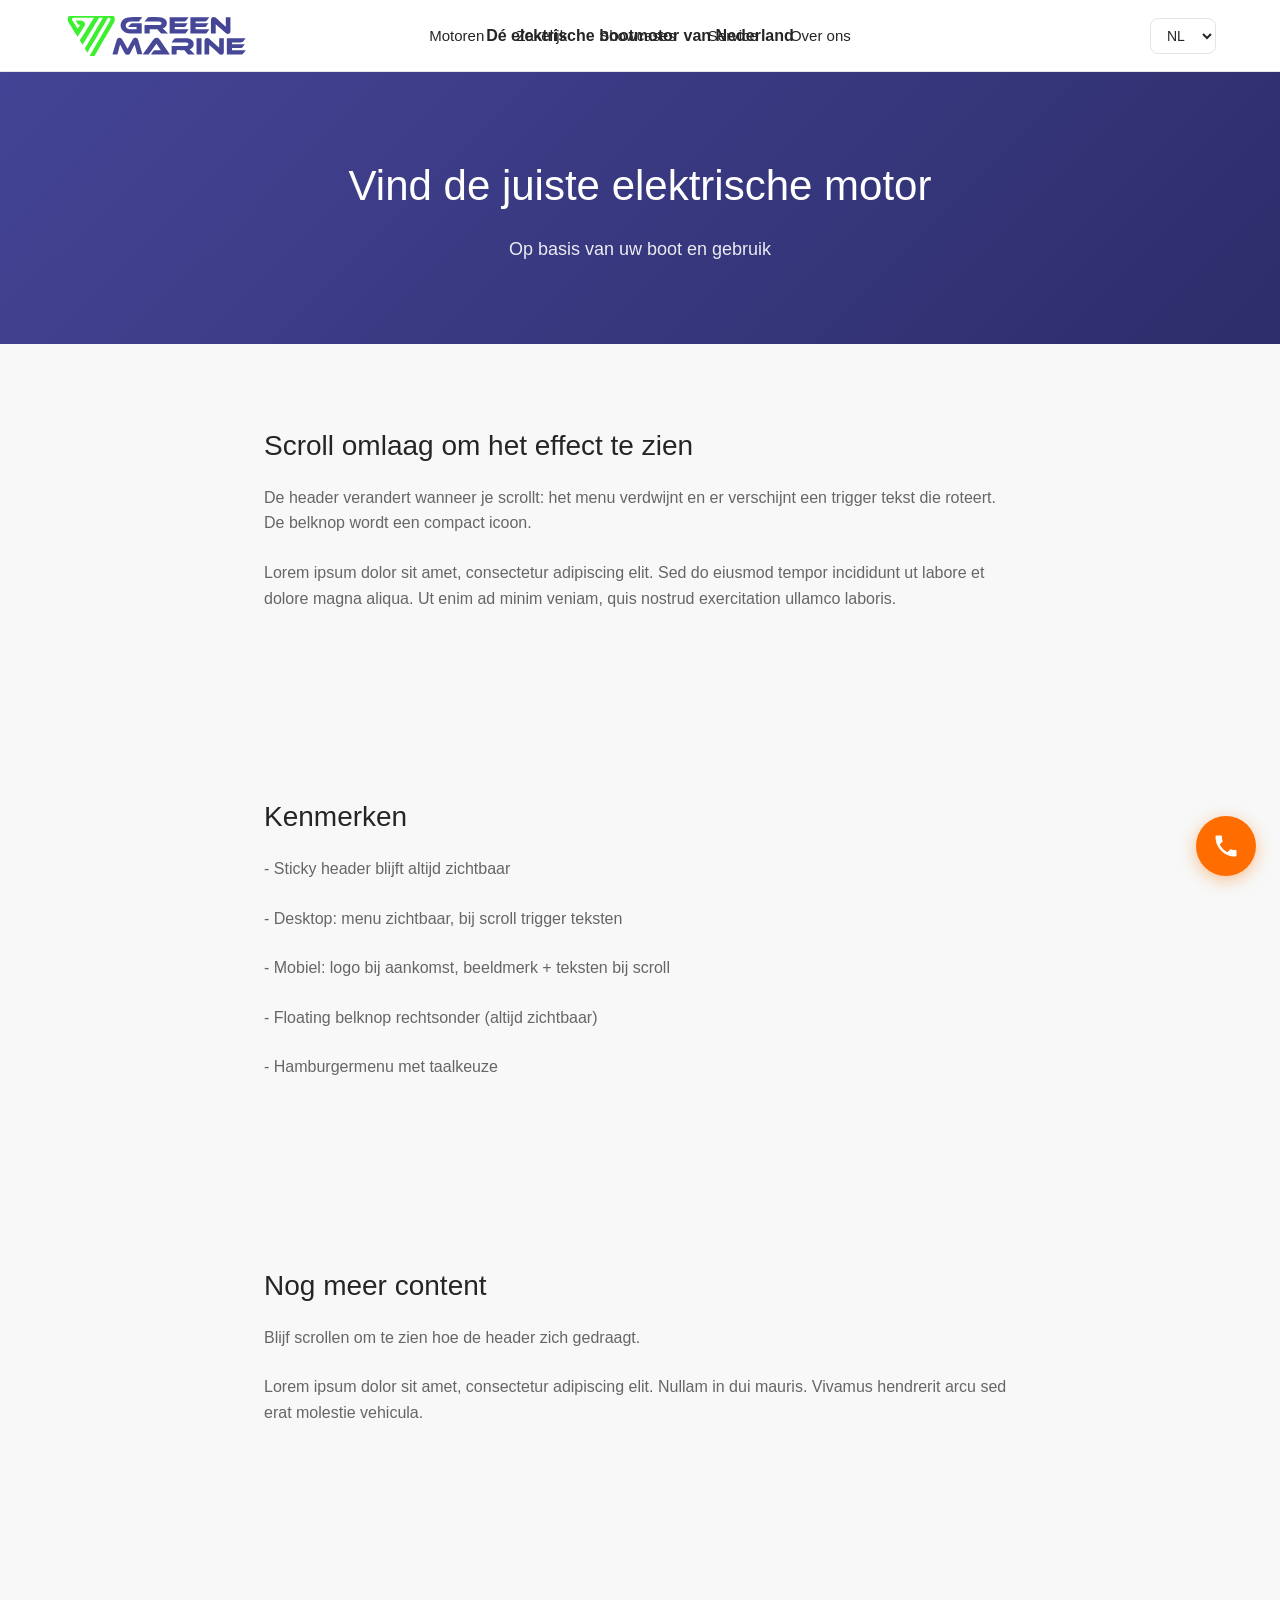
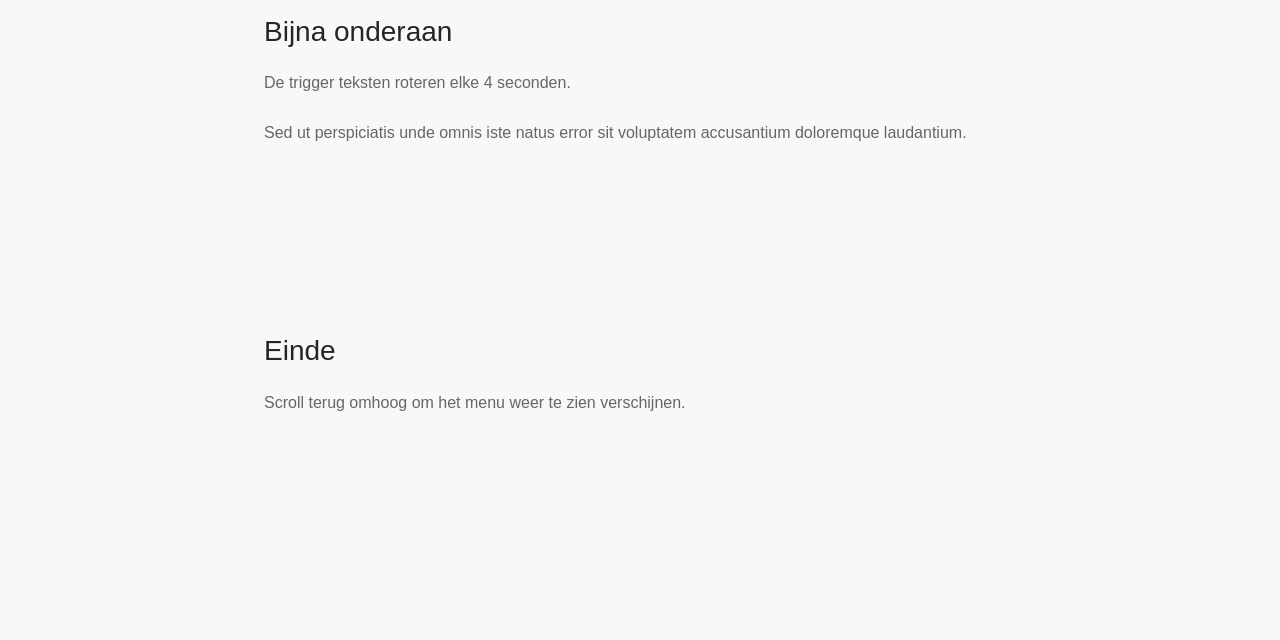
<file: index.html>
<!DOCTYPE html>
<html lang="nl">
<head>
  <meta charset="UTF-8">
  <meta name="viewport" content="width=device-width, initial-scale=1.0">
  <title>Green Marine - Header Prototype</title>
  <link href="https://fonts.cdnfonts.com/css/neue-kabel" rel="stylesheet">
  <link href="https://fonts.cdnfonts.com/css/gilroy-bold" rel="stylesheet">
  <style>
    * {
      box-sizing: border-box;
      margin: 0;
      padding: 0;
    }

    body {
      font-family: 'Gilroy-Light', 'Gilroy', -apple-system, BlinkMacSystemFont, sans-serif;
      background: #F7F8F7;
      line-height: 1.6;
    }

    h1, h2, h3 {
      font-family: 'Neue Kabel', 'Gilroy', sans-serif;
      font-weight: 400;
    }

    /* ---------- HEADER ---------- */
    .header {
      position: fixed;
      top: 0;
      left: 0;
      right: 0;
      height: 72px;
      background: #FFFFFF;
      border-bottom: 1px solid #E3E6E5;
      z-index: 9999;
      transition: all 0.3s ease;
    }

    .header.scrolled {
      height: 56px;
      box-shadow: 0 2px 12px rgba(0,0,0,0.08);
    }

    .header-inner {
      max-width: 1200px;
      margin: 0 auto;
      padding: 0 24px;
      height: 100%;
      display: flex;
      align-items: center;
      justify-content: space-between;
    }

    /* ---------- LOGO ---------- */
    .logo {
      display: flex;
      align-items: center;
      text-decoration: none;
      flex-shrink: 0;
    }

    .logo-full {
      height: 40px;
      width: auto;
      transition: all 0.3s ease;
    }

    .logo-icon {
      height: 36px;
      width: auto;
      display: none;
      transition: all 0.3s ease;
    }

    .header.scrolled .logo-full {
      height: 32px;
    }

    .header.scrolled .logo-icon {
      height: 28px;
    }

    /* ---------- MENU (default state) ---------- */
    .menu {
      display: flex;
      align-items: center;
      gap: 32px;
      position: absolute;
      left: 50%;
      transform: translateX(-50%);
      transition: opacity 0.3s ease;
    }

    .menu a {
      font-size: 15px;
      font-weight: 500;
      color: #262526;
      text-decoration: none;
      transition: color 0.2s ease;
    }

    .menu a:hover {
      color: #3CEF2F;
    }

    .header.scrolled .menu {
      opacity: 0;
      pointer-events: none;
    }

    /* ---------- TRIGGER TEXT (scrolled state) ---------- */
    .trigger-text {
      font-size: 16px;
      font-weight: 600;
      color: #262526;
      opacity: 0;
      pointer-events: none;
      position: absolute;
      left: 50%;
      transform: translateX(-50%);
      white-space: nowrap;
      transition: opacity 0.3s ease;
    }

    .header.scrolled .trigger-text {
      opacity: 1;
      pointer-events: auto;
    }

    /* ---------- RIGHT SIDE ---------- */
    .header-right {
      display: flex;
      align-items: center;
      gap: 16px;
    }

    /* ---------- FLOATING PHONE BUTTON (FAB) ---------- */
    .phone-fab {
      position: fixed;
      bottom: 24px;
      right: 24px;
      display: flex;
      align-items: center;
      justify-content: center;
      background: #FF6D00;
      color: #FFFFFF;
      border: none;
      border-radius: 50%;
      width: 60px;
      height: 60px;
      cursor: pointer;
      transition: all 0.3s ease;
      text-decoration: none;
      z-index: 9998;
      box-shadow: 0 4px 16px rgba(255, 109, 0, 0.4);
    }

    .phone-fab:hover {
      background: #E65C00;
      transform: scale(1.1);
      box-shadow: 0 6px 24px rgba(255, 109, 0, 0.5);
    }

    .phone-fab svg {
      width: 28px;
      height: 28px;
      fill: currentColor;
    }

    /* ---------- LANGUAGE ---------- */
    .lang-select {
      font-size: 14px;
      font-weight: 500;
      color: #262526;
      background: transparent;
      border: 1px solid #E3E6E5;
      border-radius: 8px;
      padding: 8px 12px;
      cursor: pointer;
    }

    .header.scrolled .lang-select {
      padding: 6px 10px;
    }

    /* ---------- MOBILE HAMBURGER ---------- */
    .hamburger {
      display: none;
      flex-direction: column;
      gap: 5px;
      background: none;
      border: none;
      cursor: pointer;
      padding: 8px;
    }

    .hamburger span {
      width: 24px;
      height: 2px;
      background: #262526;
      border-radius: 2px;
    }

    /* Show hamburger on all devices when scrolled */
    .header.scrolled .hamburger {
      display: flex;
    }

    /* ---------- DEMO CONTENT ---------- */
    .demo-content {
      padding-top: 72px;
    }

    .hero {
      background: linear-gradient(135deg, #444496 0%, #2d2d6b 100%);
      padding: 80px 24px;
      color: white;
      text-align: center;
    }

    .hero h1 {
      font-size: 42px;
      margin-bottom: 16px;
    }

    .hero p {
      font-size: 18px;
      opacity: 0.9;
    }

    .section {
      padding: 80px 24px;
      max-width: 800px;
      margin: 0 auto;
    }

    .section h2 {
      font-size: 28px;
      color: #262526;
      margin-bottom: 16px;
    }

    .section p {
      font-size: 16px;
      color: #666666;
      margin-bottom: 24px;
    }

    /* ---------- MOBILE ---------- */
    @media (max-width: 768px) {
      .header {
        height: 64px;
      }

      .header.scrolled {
        height: 56px;
      }

      .menu {
        display: none;
      }

      .lang-select {
        display: block;
        padding: 6px 8px;
        font-size: 12px;
        border: none;
        background: #F7F8F7;
      }

      .hamburger {
        display: flex;
      }

      /* Mobile: hide trigger text initially, show on scroll */
      .trigger-text {
        font-size: 14px;
        max-width: 160px;
        white-space: normal;
        text-align: center;
        opacity: 0;
        pointer-events: none;
      }

      /* Mobile: show full logo initially */
      .logo-full {
        height: 32px;
        display: block;
      }

      .logo-icon {
        display: none;
      }

      /* Mobile scrolled: hide full logo, show icon + trigger text */
      .header.scrolled .logo-full {
        display: none;
      }

      .header.scrolled .logo-icon {
        display: block;
        height: 32px;
      }

      .header.scrolled .trigger-text {
        opacity: 1;
        pointer-events: auto;
      }

      .phone-fab {
        width: 52px;
        height: 52px;
        bottom: 16px;
        right: 16px;
      }

      .phone-fab svg {
        width: 24px;
        height: 24px;
      }

      .demo-content {
        padding-top: 64px;
      }

      .hero {
        padding: 48px 20px;
      }

      .hero h1 {
        font-size: 28px;
      }
    }
  </style>
</head>
<body>

  <!-- HEADER -->
  <header class="header" id="header">
    <div class="header-inner">
      <!-- Logo -->
      <a href="#" class="logo" title="Green Marine">
        <!-- Full logo -->
        <svg class="logo-full" viewBox="0 65 1200 260" xmlns="http://www.w3.org/2000/svg">
          <path d="M163.266 228.358c8.239-13.695 16.32-27.048 24.294-40.464 9.137-15.374 18.174-30.806 27.262-46.21q15.863-26.885 31.736-53.766c2.045-3.465 4.104-6.92 6.475-10.916-8.257 0-15.86-.09-23.457.099-1.107.027-2.583 1.131-3.213 2.153a33614 33614 0 0 0-62.01 100.997 11237 11237 0 0 0-41.477 68.367c-2.024 3.364-3.076 2.813-4.832-.11-4.266-7.104-8.69-14.114-13.152-21.097-1.702-2.663-2.345-4.628-.243-7.892 13.644-21.18 26.87-42.628 40.295-63.95 16.282-25.864 32.625-51.69 48.927-77.54.055-.087-.091-.3-.338-1.029h-4.539c-41.661 0-83.323.02-124.984-.028-4.546-.006-8.756.815-10.949 5.115-2.175 4.265-1.123 8.17 1.592 12.36 11.447 17.663 22.47 35.602 33.856 53.771L105.992 122c-3.753 0-7.003.258-10.18-.107-1.643-.188-3.807-1.066-4.627-2.344-5.236-8.157-10.164-16.513-15.2-24.814 13.63 0 27.294-1.833 40.24.432 19.049 3.335 25.814 20.817 15.642 37.108-14.12 22.614-28.753 44.908-43.477 67.821-5.856-9.09-11.682-17.974-17.347-26.958-11.01-17.464-22.038-34.918-32.836-52.513-4.401-7.17-9.322-14.307-12.095-22.136-7.586-21.413 5.282-42.792 27.774-48.355 1.26-.312 2.65-.13 3.98-.13 79.49-.004 158.981-.167 238.47.128 16.656.062 32.977 15.909 33.824 33.485.527 10.924-3.05 20.094-8.426 29.117-9.489 15.922-18.702 32.009-28.057 48.01-12.805 21.902-25.697 43.752-38.439 65.69-12.74 21.937-25.348 43.95-38.002 65.936-6.244 10.85-12.406 21.747-18.708 32.564-6.729 11.55-23.814 11.799-29.812 3.36-.74-1.04-2.083-1.653-3.03-2.374 14.678-25.377 28.938-50.162 43.326-74.874 14.89-25.578 29.981-51.04 44.844-76.633 14.127-24.327 28.07-48.76 42.102-73.141 1.7-2.953 3.508-5.844 5.15-8.828 3.883-7.06.105-14.469-7.89-15.414-4.937-.583-8.367.232-11.394 5.583-12.725 22.493-26.341 44.48-39.517 66.72-10.442 17.626-20.658 35.386-31.083 53.022-12.16 20.57-24.486 41.042-36.648 61.611-7.447 12.595-14.72 25.292-22.633 38.91-2.48-3.724-4.741-6.953-6.826-10.291-2.494-3.994-4.669-8.197-7.3-12.094-2.267-3.36-1.739-5.919.34-9.336 8.531-14.021 16.64-28.3 25.109-42.797" fill="#3CEF2F"/>
          <path d="M334.982 314.781h-20.015c3.182-10.857 6.166-21.153 9.218-31.429 6.173-20.79 12.142-41.644 18.664-62.325 4.314-13.681 20.027-18.395 30.77-9.142 3.865 3.328 6.394 8.387 9.004 12.958 10.082 17.656 19.95 35.435 30.182 53.674 2.958-5.476 5.71-10.714 8.593-15.878 8.07-14.455 16.022-28.98 24.352-43.284 6.93-11.899 18.062-15.28 28.606-9.319 4.867 2.751 7.126 7.272 8.593 12.295a34232 34232 0 0 1 22.85 78.69c1.232 4.258 2.328 8.554 3.63 13.363h-32.938c-2.717-10.148-5.52-20.645-8.34-31.138-2.783-10.364-5.582-20.725-8.606-31.95-1.112 1.795-1.926 2.94-2.57 4.175-8.594 16.45-17.116 32.94-25.755 49.366-5.613 10.671-15.558 14.595-26.803 11.007-5.978-1.907-8.816-6.79-11.456-11.718-8.374-15.63-16.523-31.38-24.783-47.072-.904-1.718-1.963-3.354-3.537-6.025-3.435 12.756-6.608 24.437-9.722 36.134-2.087 7.84-4.267 15.662-6.045 23.573-.734 3.266-2.19 4.388-5.4 4.095-2.645-.242-5.329-.05-8.492-.05" fill="#484898"/>
          <path d="M380.204 157.811c-22.168-25.989-12.939-64.465 18.047-77.925 11.703-5.083 23.837-7.18 36.24-7.424 23.978-.47 47.972-.138 71.959-.13.609 0 1.218.091 2.598.202-7.07 9.32-13.596 18.186-20.504 26.744-1.055 1.308-3.874 1.645-5.884 1.66-16.488.127-32.979-.064-49.466.134-7.295.088-14.387 1.169-20.766 5.485-8.881 6.01-12.072 14.31-10.546 24.51 1.431 9.565 7.893 15.134 16.551 18.055 3.993 1.348 8.425 1.838 12.671 1.911 13.449.233 26.904.086 40.62.086v-14.116h-54.948c5.055-6.144 9.82-10.984 13.438-16.568 4.603-7.106 10.693-8.524 18.627-8.273 16.807.53 33.643.162 50.467.162h5.92v66.446c-1.258.086-2.392.23-3.525.23-24.32.013-48.643.214-72.96-.057-18.904-.21-35.23-6.978-48.54-21.132" fill="#484898"/>
          <path d="M531.152 124.11c29.134 0 57.787.043 86.44-.068a26.1 26.1 0 0 0 8.696-1.55c5.405-1.976 8.288-6.34 7.802-10.845-.524-4.85-4.36-8.965-9.916-9.731-5.074-.7-10.241-.965-15.37-.983-26.32-.092-52.64-.042-78.961-.042h-6.468c7.386-9.593 13.99-18.4 20.934-26.933.996-1.224 3.621-1.555 5.496-1.564 20.823-.106 41.658-.484 62.466.079 14.236.385 28.5 1.835 41.033 9.895 11.294 7.264 16.05 17.927 15.117 30.913-1.13 15.717-9.63 25.983-24.801 30.576-.455.138-.906.292-1.716.555l32.555 33.41-.65 1.146c-13.906 0-27.813.074-41.717-.118-1.336-.019-2.923-1.464-3.93-2.643-6.125-7.177-12.039-14.536-18.214-21.669-1.318-1.522-3.409-3.333-5.17-3.363-15.774-.26-31.553-.152-47.648-.152v27.627h-33.803v-25.612c0-7.163-.004-14.326.001-21.49.005-7.417.008-7.417 7.824-7.439" fill="#474798"/>
          <path d="M882 112.33h57.455c-6.523 8.417-12.23 16.047-18.317 23.362-.968 1.164-3.635 1.255-5.52 1.262-19.983.085-39.968.053-60.34.053v14.128h90.162c-5.155 6.786-10.225 12.423-14.077 18.797-4.772 7.894-11.247 9.433-19.935 9.27-27.985-.523-55.986-.195-83.98-.195h-5.898V73.271h122.936c-3.23 4.368-6.13 8.387-9.135 12.327-2.811 3.686-6.129 7.05-8.494 10.992-2.375 3.957-5.553 4.507-9.627 4.472-18.995-.164-37.99-.134-56.986-.172-1.628-.004-3.255 0-5.106 0v11.439z" fill="#474798"/>
          <path d="M785.513 291.367c-1.899-3.72-4.664-4.604-8.382-4.55-13.33.19-26.666.235-39.993-.021-4.094-.079-5.228 1.482-5.166 5.183.126 7.459.037 14.921.037 22.643h-32.532v-54.401h5.547c28.33 0 56.662.048 84.992-.06 3.601-.015 7.373-.318 10.76-1.423 5.732-1.87 8.62-6.476 7.852-11.095-.872-5.24-5.302-9.23-11.027-9.79-1.985-.194-3.995-.158-5.994-.173-29.304-.23-58.608-.45-87.912-.67-1.122-.009-2.245-.001-4.528-.001 4.844-6.388 9.67-11.634 13.181-17.648 5.202-8.91 12.371-10.924 22.252-10.492 19.462.85 38.991.004 58.479.463 12.524.294 24.72 2.736 35.432 9.953 11.584 7.804 15.767 19.155 14.118 32.409-1.612 12.962-8.813 22.299-21.3 27.088-1.38.53-2.788.987-4.486 1.584l33.269 34.502c-15.008 0-28.767.167-42.512-.185-1.993-.051-4.267-2.287-5.819-4.037-5.496-6.199-10.734-12.625-16.268-19.279" fill="#474798"/>
          <path d="M771 72.994h38.953c-3.552 4.73-6.442 8.645-9.405 12.504-2.824 3.68-6.087 7.08-8.485 11.012-2.248 3.684-5.13 4.585-9.115 4.551-18.991-.162-37.984-.134-56.976-.173-1.808-.003-3.616 0-5.753 0v12.035h83.864c-3.885 5.058-7.52 8.903-10.117 13.355-5.175 8.874-12.285 11.575-22.535 10.99-16.914-.965-33.922-.262-51.216-.262v14.066h90.375c-3.723 5.014-6.663 9.09-9.73 13.068-3.235 4.198-6.48 8.4-9.965 12.387-1.042 1.192-2.899 2.367-4.387 2.373-33.145.134-66.29.103-99.806.103V72.993z" fill="#464697"/>
          <path d="M1161.983 312.282c-1.735 1.068-3.23 2.503-4.729 2.508-32.313.123-64.627.087-96.941.067-.472 0-.944-.194-1.803-.381V209.532h122.194c-3.936 5.264-8.337 9.846-11.196 15.245-5.908 11.155-14.943 13.192-26.63 12.464-15.265-.95-30.634-.233-45.958-.233h-5.05v11.805h83.315c-3.747 4.93-6.765 8.906-9.794 12.874-.302.395-.787.686-.989 1.118-4.51 9.699-12.517 10.807-22.201 10.397-16.599-.703-33.249-.194-50.202-.194v14.011h89.636a77348 77348 0 0 1-19.652 25.263" fill="#474798"/>
          <path d="M550.173 314.808c-12.413.049-24.404.049-37.588.049 3.355-4.972 6.215-9.402 9.264-13.698 17.799-25.077 35.589-50.16 53.515-75.146 3.367-4.693 6.762-9.646 11.142-13.275 11.223-9.3 26.878-6.656 35.287 5.422 17.852 25.643 35.649 51.323 53.454 76.998 4.394 6.335 8.733 12.708 13.425 19.542H566.138c.404-1.096.567-2.184 1.137-2.983 4.99-7 10.113-13.906 15.06-20.936 1.908-2.712 4.2-3.784 7.56-3.74 12.82.165 25.643.066 39.523.066l-28.481-41.733c-12.66 17.85-24.814 35.12-37.128 52.277-4.198 5.85-8.798 11.413-13.636 17.157" fill="#484898"/>
          <path d="M955.028 89.454c1.545-4.498 2.448-8.937 4.722-12.502 4.861-7.62 18.784-8.116 25.555-2.093 10.103 8.986 20.1 18.092 30.177 27.108 11.869 10.62 23.775 21.2 36.306 32.367V73.39H1082v5.08c0 28.492-.045 56.984.032 85.475.019 6.892-2.71 12.314-8.812 15.178-6.651 3.122-13.838 3.704-19.902-1.426-9.43-7.978-18.499-16.384-27.727-24.601-12.992-11.568-25.988-23.13-39.498-35.152v60.717h-31.087c0-29.567 0-59.16.022-89.207" fill="#444496"/>
          <path d="M955.157 263.822c-3.695-3.164-7.064-6.187-11.431-10.106v60.777h-30.504c0-1.818-.003-3.735 0-5.65.035-27.33.052-54.66.116-81.989.018-7.833 2.434-14.33 10.187-17.823 7.788-3.509 14.452-1.684 20.582 3.828 15.545 13.98 31.148 27.895 46.75 41.812 5.69 5.078 11.44 10.089 17.859 15.743v-60.871h30.292v5.036c0 27.33-.047 54.66.029 81.99.023 8.234-2.068 15.277-10.306 18.691-8.301 3.44-15.263.985-21.788-5.012-16.986-15.61-34.286-30.88-51.786-46.426" fill="#474798"/>
          <path d="M894.005 265c-.023 16.476-.045 32.452-.083 48.428-.001.3-.207.598-.42 1.176h-31.988v-105.11h32.491z" fill="#464697"/>
        </svg>
        <!-- Icon only (beeldmerk) - shown on mobile when scrolled -->
        <svg class="logo-icon" viewBox="0 65 320 260" xmlns="http://www.w3.org/2000/svg">
          <path d="M163.266 228.358c8.239-13.695 16.32-27.048 24.294-40.464 9.137-15.374 18.174-30.806 27.262-46.21q15.863-26.885 31.736-53.766c2.045-3.465 4.104-6.92 6.475-10.916-8.257 0-15.86-.09-23.457.099-1.107.027-2.583 1.131-3.213 2.153a33614 33614 0 0 0-62.01 100.997 11237 11237 0 0 0-41.477 68.367c-2.024 3.364-3.076 2.813-4.832-.11-4.266-7.104-8.69-14.114-13.152-21.097-1.702-2.663-2.345-4.628-.243-7.892 13.644-21.18 26.87-42.628 40.295-63.95 16.282-25.864 32.625-51.69 48.927-77.54.055-.087-.091-.3-.338-1.029h-4.539c-41.661 0-83.323.02-124.984-.028-4.546-.006-8.756.815-10.949 5.115-2.175 4.265-1.123 8.17 1.592 12.36 11.447 17.663 22.47 35.602 33.856 53.771L105.992 122c-3.753 0-7.003.258-10.18-.107-1.643-.188-3.807-1.066-4.627-2.344-5.236-8.157-10.164-16.513-15.2-24.814 13.63 0 27.294-1.833 40.24.432 19.049 3.335 25.814 20.817 15.642 37.108-14.12 22.614-28.753 44.908-43.477 67.821-5.856-9.09-11.682-17.974-17.347-26.958-11.01-17.464-22.038-34.918-32.836-52.513-4.401-7.17-9.322-14.307-12.095-22.136-7.586-21.413 5.282-42.792 27.774-48.355 1.26-.312 2.65-.13 3.98-.13 79.49-.004 158.981-.167 238.47.128 16.656.062 32.977 15.909 33.824 33.485.527 10.924-3.05 20.094-8.426 29.117-9.489 15.922-18.702 32.009-28.057 48.01-12.805 21.902-25.697 43.752-38.439 65.69-12.74 21.937-25.348 43.95-38.002 65.936-6.244 10.85-12.406 21.747-18.708 32.564-6.729 11.55-23.814 11.799-29.812 3.36-.74-1.04-2.083-1.653-3.03-2.374 14.678-25.377 28.938-50.162 43.326-74.874 14.89-25.578 29.981-51.04 44.844-76.633 14.127-24.327 28.07-48.76 42.102-73.141 1.7-2.953 3.508-5.844 5.15-8.828 3.883-7.06.105-14.469-7.89-15.414-4.937-.583-8.367.232-11.394 5.583-12.725 22.493-26.341 44.48-39.517 66.72-10.442 17.626-20.658 35.386-31.083 53.022-12.16 20.57-24.486 41.042-36.648 61.611-7.447 12.595-14.72 25.292-22.633 38.91-2.48-3.724-4.741-6.953-6.826-10.291-2.494-3.994-4.669-8.197-7.3-12.094-2.267-3.36-1.739-5.919.34-9.336 8.531-14.021 16.64-28.3 25.109-42.797" fill="#3CEF2F"/>
        </svg>
      </a>

      <!-- Menu (visible when not scrolled) -->
      <nav class="menu">
        <a href="#">Motoren</a>
        <a href="#">Zakelijk</a>
        <a href="#">Showcases</a>
        <a href="#">Service</a>
        <a href="#">Over ons</a>
      </nav>

      <!-- Trigger text (visible when scrolled) -->
      <div class="trigger-text" id="triggerText">
        Dé elektrische bootmotor van Nederland
      </div>

      <!-- Right side -->
      <div class="header-right">
        <select class="lang-select" title="Kies taal">
          <option>NL</option>
          <option>EN</option>
          <option>DE</option>
          <option>SE</option>
          <option>DA</option>
        </select>

        <button class="hamburger" type="button">
          <span></span>
          <span></span>
          <span></span>
        </button>
      </div>
    </div>
  </header>

  <!-- DEMO CONTENT (scroll to test) -->
  <div class="demo-content">
    <div class="hero">
      <h1>Vind de juiste elektrische motor</h1>
      <p>Op basis van uw boot en gebruik</p>
    </div>

    <div class="section">
      <h2>Scroll omlaag om het effect te zien</h2>
      <p>De header verandert wanneer je scrollt: het menu verdwijnt en er verschijnt een trigger tekst die roteert. De belknop wordt een compact icoon.</p>
      <p>Lorem ipsum dolor sit amet, consectetur adipiscing elit. Sed do eiusmod tempor incididunt ut labore et dolore magna aliqua. Ut enim ad minim veniam, quis nostrud exercitation ullamco laboris.</p>
    </div>

    <div class="section">
      <h2>Kenmerken</h2>
      <p>- Sticky header blijft altijd zichtbaar</p>
      <p>- Desktop: menu zichtbaar, bij scroll trigger teksten</p>
      <p>- Mobiel: logo bij aankomst, beeldmerk + teksten bij scroll</p>
      <p>- Floating belknop rechtsonder (altijd zichtbaar)</p>
      <p>- Hamburgermenu met taalkeuze</p>
    </div>

    <div class="section">
      <h2>Nog meer content</h2>
      <p>Blijf scrollen om te zien hoe de header zich gedraagt.</p>
      <p>Lorem ipsum dolor sit amet, consectetur adipiscing elit. Nullam in dui mauris. Vivamus hendrerit arcu sed erat molestie vehicula.</p>
    </div>

    <div class="section">
      <h2>Bijna onderaan</h2>
      <p>De trigger teksten roteren elke 4 seconden.</p>
      <p>Sed ut perspiciatis unde omnis iste natus error sit voluptatem accusantium doloremque laudantium.</p>
    </div>

    <div class="section" style="padding-bottom: 200px;">
      <h2>Einde</h2>
      <p>Scroll terug omhoog om het menu weer te zien verschijnen.</p>
    </div>
  </div>

  <!-- Floating Phone Button -->
  <a href="tel:+31612345678" class="phone-fab" title="Bel ons">
    <svg viewBox="0 0 24 24" fill="currentColor">
      <path d="M6.62 10.79c1.44 2.83 3.76 5.14 6.59 6.59l2.2-2.2c.27-.27.67-.36 1.02-.24 1.12.37 2.33.57 3.57.57.55 0 1 .45 1 1V20c0 .55-.45 1-1 1-9.39 0-17-7.61-17-17 0-.55.45-1 1-1h3.5c.55 0 1 .45 1 1 0 1.25.2 2.45.57 3.57.11.35.03.74-.25 1.02l-2.2 2.2z"/>
    </svg>
  </a>

  <script>
    // Scroll detection
    var header = document.getElementById('header');
    var triggerText = document.getElementById('triggerText');
    var scrollThreshold = 50;

    // Trigger texts (rotating) - start with most compelling
    var triggerTexts = [
      "Dé elektrische bootmotor van Nederland",
      "Ontdek welke motor bij uw boot past",
      "Binnen 24 uur persoonlijk advies",
      "5 jaar garantie op elke motor"
    ];
    var currentTriggerIndex = 0;
    var isMobile = window.innerWidth <= 768;

    // Scroll handler
    window.addEventListener('scroll', function() {
      if (window.scrollY > scrollThreshold) {
        header.classList.add('scrolled');
      } else {
        header.classList.remove('scrolled');
      }
    });

    // Rotate trigger texts every 4 seconds
    setInterval(function() {
      currentTriggerIndex = (currentTriggerIndex + 1) % triggerTexts.length;

      // Fade out
      triggerText.style.opacity = '0';

      setTimeout(function() {
        triggerText.textContent = triggerTexts[currentTriggerIndex];
        // Fade in (always on mobile, only when scrolled on desktop)
        if (isMobile || header.classList.contains('scrolled')) {
          triggerText.style.opacity = '1';
        }
      }, 300);
    }, 4000);

    // Update mobile check on resize
    window.addEventListener('resize', function() {
      isMobile = window.innerWidth <= 768;
      if (isMobile) {
        triggerText.style.opacity = '1';
      }
    });
  </script>

</body>
</html>
</file>
